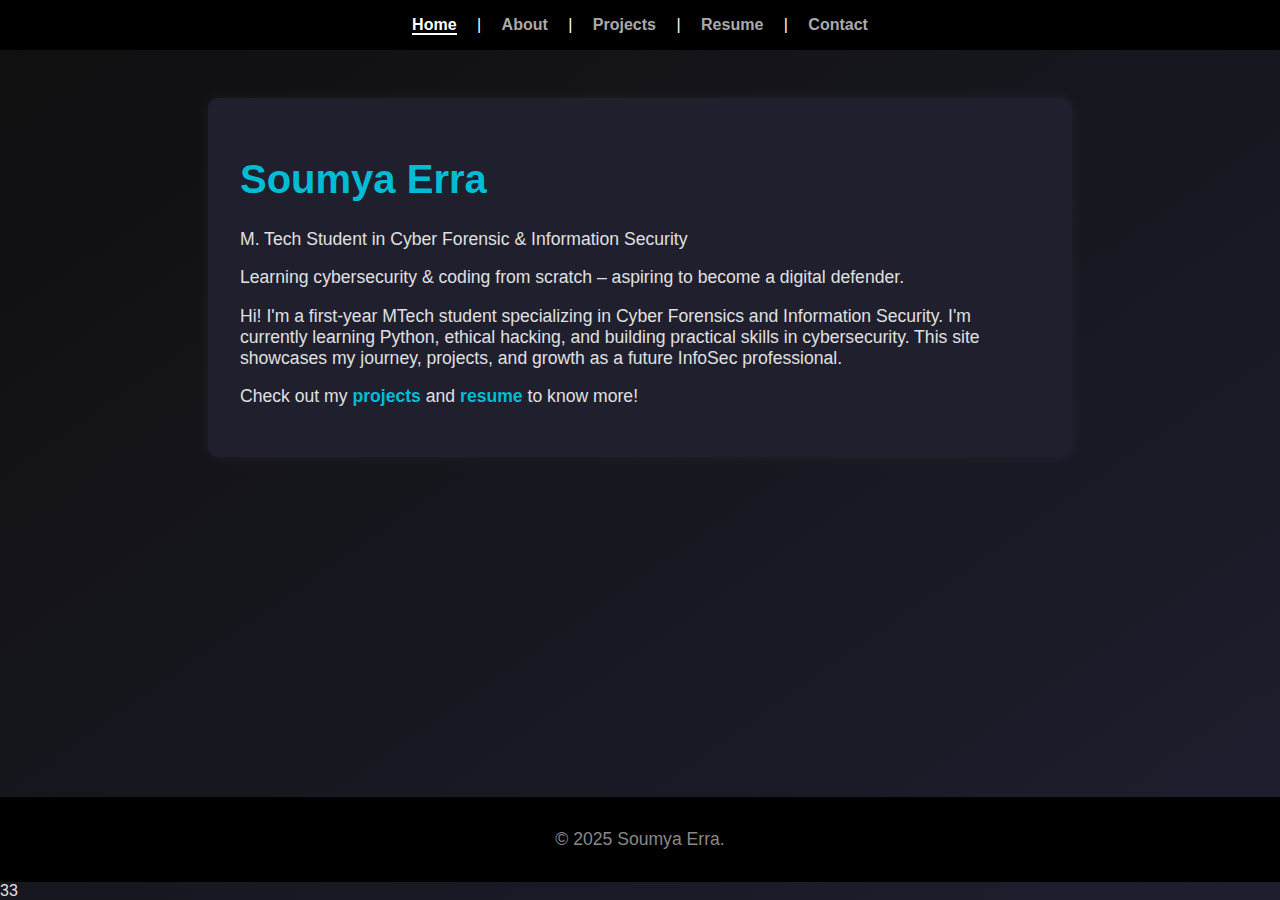
<file: index.html>
<!DOCTYPE html>
<html lang="en">
<head>
  <meta charset="UTF-8" />
  <meta http-equiv="X-UA-Compatible" content="IE=edge" />
  <meta name="viewport" content="width=device-width, initial-scale=1.0" />
  <title>Home Page</title>
  <link rel="stylesheet" href="style.css" />
  <style>
    body {
      font-family: 'Segoe UI', sans-serif;
      margin: 0;
      padding: 0;
      background: linear-gradient(145deg, #0f0f0f, #1e1e2f);
      color: #e0e0e0;
      animation: fadeIn 1.5s ease-in-out;
      display: flex;
      flex-direction: column;
      min-height: 100vh;
    }

    nav {
      background: #000000;
      color: white;
      text-align: center;
      padding: 1em;
    }

    nav a {
      color: #aaa;
      margin: 0 1em;
      text-decoration: none;
      font-weight: bold;
      transition: color 0.3s ease;
    }

    nav a:hover, nav a.active {
      color: #ffffff;
      border-bottom: 2px solid #ffffff;
    }

    section {
      max-width: 800px;
      margin: 3em auto;
      padding: 2em;
      background: #1f1f2e;
      border-radius: 10px;
      box-shadow: 0 0 15px rgba(255, 255, 255, 0.05);
      animation: slideUp 1s ease-out;
    }

    h1 {
      font-size: 2.5rem;
      color: #00bcd4;
      animation: slideDown 1s ease-out;
    }

    p {
      font-size: 1.1rem;
      margin-bottom: 1em;
      animation: fadeIn 1.5s ease-in-out;
    }

    a {
      color: #00bcd4;
      text-decoration: none;
      font-weight: bold;
    }

    a:hover {
      text-decoration: underline;
    }

    footer {
      margin-top: auto;
      background: #000000;
      color: #888;
      text-align: center;
      padding: 1em;
      font-size: 0.9rem;
    }

    @keyframes fadeIn {
      from { opacity: 0; }
      to { opacity: 1; }
    }

    @keyframes slideUp {
      from { transform: translateY(30px); opacity: 0; }
      to { transform: translateY(0); opacity: 1; }
    }

    @keyframes slideDown {
      from { transform: translateY(-30px); opacity: 0; }
      to { transform: translateY(0); opacity: 1; }
    }
  </style>
</head>
<body>

  <nav>
    <a href="index.html" class="active">Home</a> |
    <a href="about.html">About</a> |
    <a href="projects.html">Projects</a> |
    <a href="resume.html">Resume</a> |
    <a href="contact.html">Contact</a>
  </nav>

  <section id="home">
    <h1>Soumya Erra</h1>
    <p>M. Tech Student in Cyber Forensic & Information Security</p>
    <p>Learning cybersecurity & coding from scratch – aspiring to become a digital defender.</p>
    <p>Hi! I'm a first-year MTech student specializing in Cyber Forensics and Information Security. I'm currently learning Python, ethical hacking, and building practical skills in cybersecurity. This site showcases my journey, projects, and growth as a future InfoSec professional.</p>
    <p>Check out my <a href="projects.html">projects</a> and <a href="resume.html">resume</a> to know more!</p>
  </section>

  <footer>
    <p>© 2025 Soumya Erra. </p>
  </footer>

</body>
</html> 


33
</file>
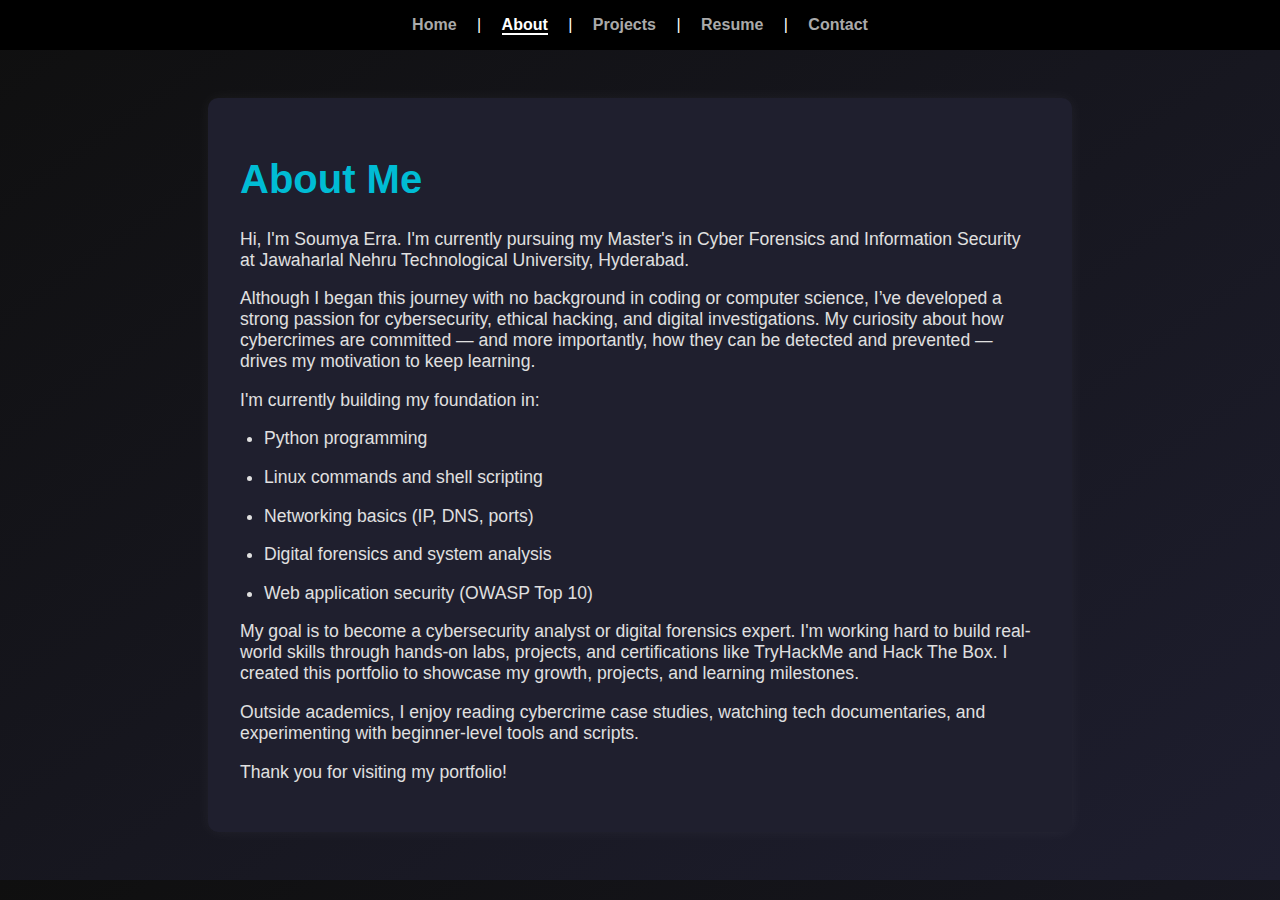
<file: about.html>
<!DOCTYPE html>
<html lang="en">
<head>
  <meta charset="UTF-8" />
  <meta http-equiv="X-UA-Compatible" content="IE=edge" />
  <meta name="viewport" content="width=device-width, initial-scale=1.0" />
  <title>About Me</title>
  <link rel="stylesheet" href="style.css" />
  <style>
    body {
        font-family: 'Segoe UI', sans-serif;
        margin: 0;
        padding: 0;
        background: linear-gradient(145deg, #0f0f0f, #1e1e2f);
        color: #e0e0e0;
        animation: fadeIn 1.5s ease-in-out;
    }


    nav {
        background-color: #000000;
        color: white;
        text-align: center;
        padding: 1em;
    }

    nav a {
        color: #aaa;
        margin: 0 1em;
        text-decoration: none;
        font-weight: bold;
        transition: color 0.3s ease;
    }

    nav a:hover, nav a.active {
        color: #ffffff;
        border-bottom: 2px solid #ffffff;
    }

    section {
        max-width: 800px;
        margin: 3em auto;
        padding: 2em;
        background: #1f1f2e;
        border-radius: 10px;
        box-shadow: 0 0 15px rgba(255, 255, 255, 0.05);
        animation: slideUp 1s ease-out;
    }

    h1 {
        font-size: 2.5rem;
        color: #00bcd4;
        animation: slideDown 1s ease-out;
    }


    p, li {
        font-size: 1.1rem;
        margin-bottom: 1em;
        animation: fadeIn 1.5s ease-in-out;
    }

    ul {
        padding-left: 1.5em;
    }

    a {
        color: #00bcd4;
        text-decoration: none;
        font-weight: bold;
    }

    a:hover {
        text-decoration: underline;
    }

     @keyframes fadeIn {
      from { opacity: 0; }
      to { opacity: 1; }
    }

    @keyframes slideUp {
      from { transform: translateY(30px); opacity: 0; }
      to { transform: translateY(0); opacity: 1; }
    }

    @keyframes slideDown {
      from { transform: translateY(-30px); opacity: 0; }
      to { transform: translateY(0); opacity: 1; }
    }


  </style>
</head>
<body>

  <nav>
    <a href="index.html">Home</a> |
    <a href="about.html" class="active">About</a> |
    <a href="projects.html">Projects</a> |
    <a href="resume.html">Resume</a> |
    <a href="contact.html">Contact</a>
  </nav>

  <section id="about">
    <h1>About Me</h1>

    <p>Hi, I'm Soumya Erra. I'm currently pursuing my Master's in Cyber Forensics and Information Security at Jawaharlal Nehru Technological University, Hyderabad.</p>

    <p>Although I began this journey with no background in coding or computer science, I’ve developed a strong passion for cybersecurity, ethical hacking, and digital investigations. My curiosity about how cybercrimes are committed — and more importantly, how they can be detected and prevented — drives my motivation to keep learning.</p>

    <p>I'm currently building my foundation in:
      <ul>
        <li>Python programming</li>
        <li>Linux commands and shell scripting</li>
        <li>Networking basics (IP, DNS, ports)</li>
        <li>Digital forensics and system analysis</li>
        <li>Web application security (OWASP Top 10)</li>
      </ul>
    </p>

    <p>My goal is to become a cybersecurity analyst or digital forensics expert. I'm working hard to build real-world skills through hands-on labs, projects, and certifications like TryHackMe and Hack The Box. I created this portfolio to showcase my growth, projects, and learning milestones.</p>

    <p>Outside academics, I enjoy reading cybercrime case studies, watching tech documentaries, and experimenting with beginner-level tools and scripts.</p>

    <p>Thank you for visiting my portfolio!</p>
  </section>

</body>
</html>
</file>
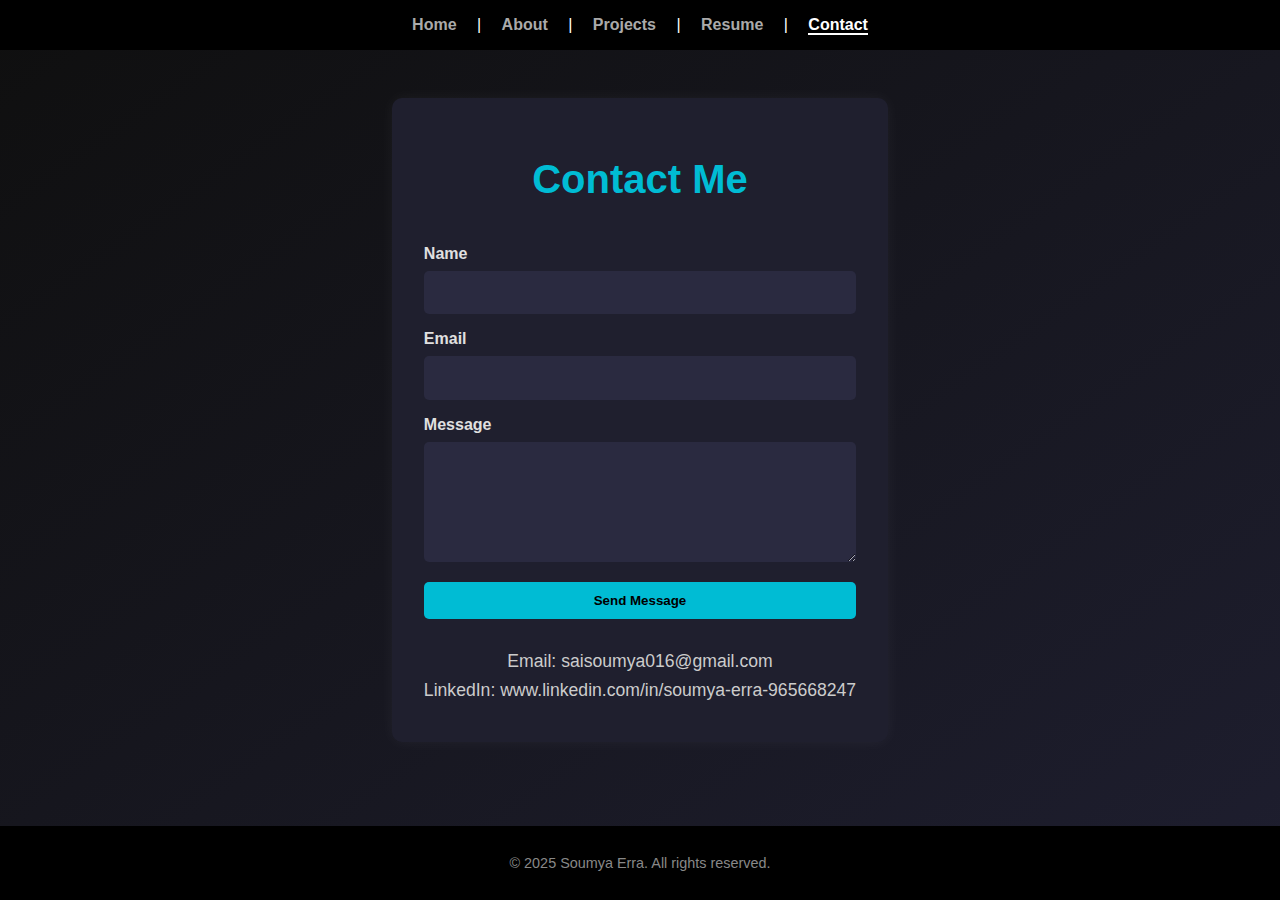
<file: contact.html>
<!DOCTYPE html>
<html lang="en">
<head>
  <meta charset="UTF-8" />
  <meta http-equiv="X-UA-Compatible" content="IE=edge" />
  <meta name="viewport" content="width=device-width, initial-scale=1.0" />
  <title>Contact</title>
  <link rel="stylesheet" href="style.css" />
  <style>
    body {
      font-family: 'Segoe UI', sans-serif;
      margin: 0;
      padding: 0;
      background: linear-gradient(145deg, #0f0f0f, #1e1e2f);
      color: #e0e0e0;
      animation: fadeIn 1.5s ease-in-out;
      display: flex;
      flex-direction: column;
      min-height: 100vh;
    }

    nav {
      background: #000000;
      color: white;
      text-align: center;
      padding: 1em;
    }

    nav a {
      color: #aaa;
      margin: 0 1em;
      text-decoration: none;
      font-weight: bold;
      transition: color 0.3s ease;
    }

    nav a:hover, nav a.active {
      color: #ffffff;
      border-bottom: 2px solid #ffffff;
    }

    section {
      max-width: 700px;
      margin: 3em auto;
      padding: 2em;
      background: #1f1f2e;
      border-radius: 10px;
      box-shadow: 0 0 15px rgba(255, 255, 255, 0.05);
      animation: slideUp 1s ease-out;
    }

    h1 {
      font-size: 2.5rem;
      color: #00bcd4;
      text-align: center;
      animation: slideDown 1s ease-out;
    }

    form {
      display: flex;
      flex-direction: column;
    }

    label {
      margin-top: 1em;
      font-weight: bold;
    }

    input, textarea {
      padding: 0.8em;
      margin-top: 0.5em;
      border: none;
      border-radius: 5px;
      background: #2a2a40;
      color: #e0e0e0;
      font-size: 1rem;
    }

    textarea {
      resize: vertical;
    }

    button {
      margin-top: 1.5em;
      padding: 0.8em;
      background: #00bcd4;
      color: #000;
      font-weight: bold;
      border: none;
      border-radius: 5px;
      cursor: pointer;
      transition: background 0.3s ease;
    }

    button:hover {
      background: #00acc1;
    }

    .contact-info {
      margin-top: 2em;
      text-align: center;
    }

    .contact-info p, .contact-info a {
      color: #ccc;
      margin: 0.5em 0;
      font-size: 1.1rem;
    }

    .contact-info a {
      text-decoration: none;
    }

    footer {
      margin-top: auto;
      background: #000000;
      color: #888;
      text-align: center;
      padding: 1em;
      font-size: 0.9rem;
    }

    @keyframes fadeIn {
      from { opacity: 0; }
      to { opacity: 1; }
    }

    @keyframes slideUp {
      from { transform: translateY(30px); opacity: 0; }
      to { transform: translateY(0); opacity: 1; }
    }

    @keyframes slideDown {
      from { transform: translateY(-30px); opacity: 0; }
      to { transform: translateY(0); opacity: 1; }
    }
  </style>
</head>
<body>

  <nav>
    <a href="index.html">Home</a> |
    <a href="about.html">About</a> |
    <a href="projects.html">Projects</a> |
    <a href="resume.html">Resume</a> |
    <a href="contact.html" class="active">Contact</a>
  </nav>

  <section>
    <h1>Contact Me</h1>

    <form action="https://formspree.io/f/xldnbonz" method="post">
      <label for="name">Name</label>
      <input type="text" id="name" name="name" required />

      <label for="email">Email</label>
      <input type="email" id="email" name="email" required />

      <label for="message">Message</label>
      <textarea id="message" name="message" rows="5" required></textarea>

      <button type="submit">Send Message</button>
    </form>

    <div class="contact-info">
      <p>Email: <a href="mailto:saisoumya016@gmail.com">saisoumya016@gmail.com</a></p>
      <p>LinkedIn: <a href=" www.linkedin.com/in/soumya-erra-965668247" target="_blank"> www.linkedin.com/in/soumya-erra-965668247</a></p>
    </div>
  </section>

  <footer>
    <p>© 2025 Soumya Erra. All rights reserved.</p>
  </footer>

</body>
</html>
</file>
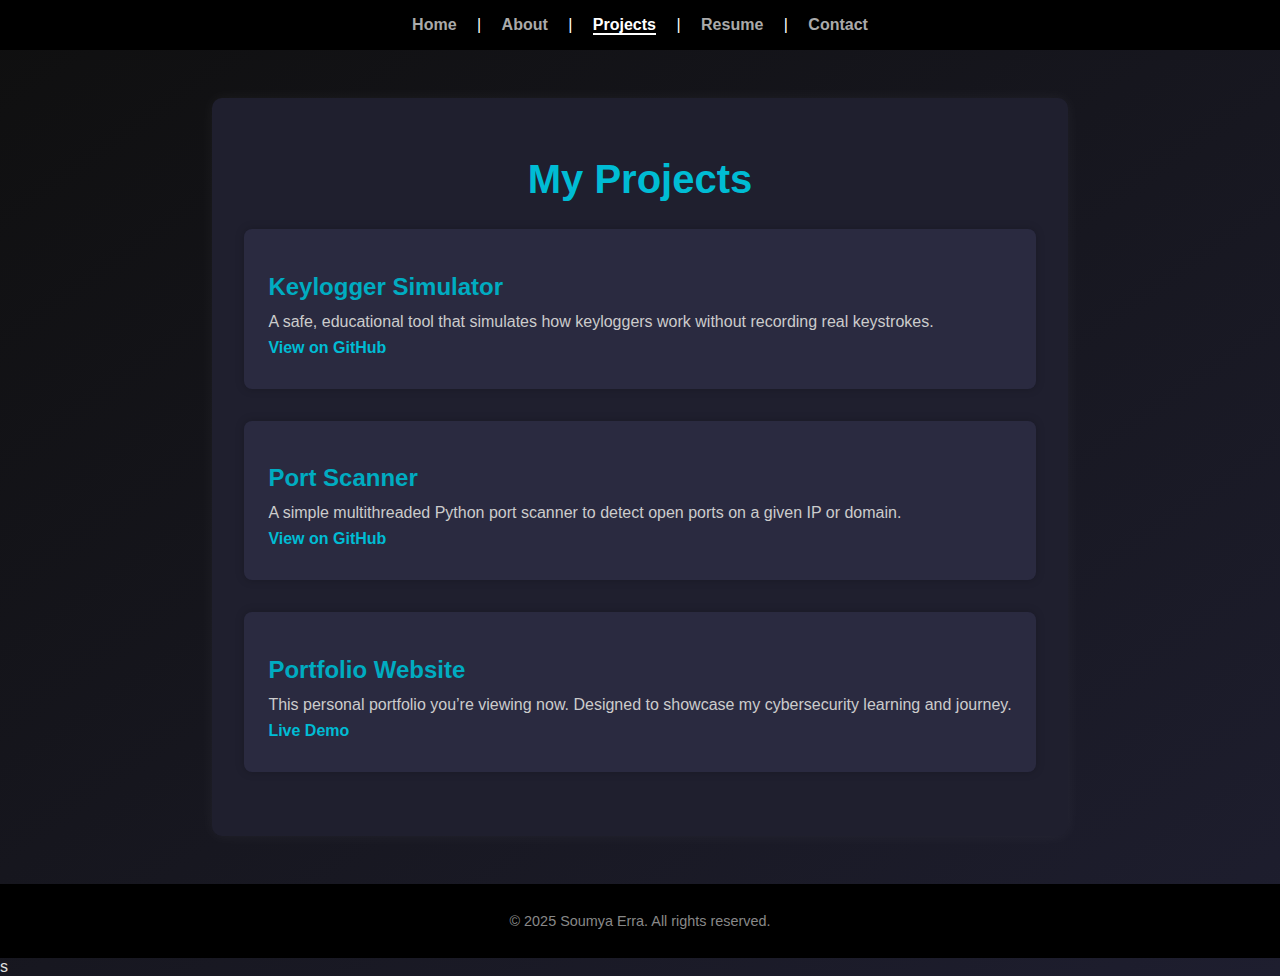
<file: projects.html>
<!DOCTYPE html>
<html lang="en">
<head>
  <meta charset="UTF-8" />
  <meta http-equiv="X-UA-Compatible" content="IE=edge" />
  <meta name="viewport" content="width=device-width, initial-scale=1.0" />
  <title>Projects</title>
  <link rel="stylesheet" href="style.css" />
  <style>
    body {
      font-family: 'Segoe UI', sans-serif;
      margin: 0;
      padding: 0;
      background: linear-gradient(145deg, #0f0f0f, #1e1e2f);
      color: #e0e0e0;
      animation: fadeIn 1.5s ease-in-out;
      display: flex;
      flex-direction: column;
      min-height: 100vh;
    }

    nav {
      background: #000000;
      color: white;
      text-align: center;
      padding: 1em;
    }

    nav a {
      color: #aaa;
      margin: 0 1em;
      text-decoration: none;
      font-weight: bold;
      transition: color 0.3s ease;
    }

    nav a:hover, nav a.active {
      color: #ffffff;
      border-bottom: 2px solid #ffffff;
    }

    section {
      max-width: 900px;
      margin: 3em auto;
      padding: 2em;
      background: #1f1f2e;
      border-radius: 10px;
      box-shadow: 0 0 15px rgba(255, 255, 255, 0.05);
      animation: slideUp 1s ease-out;
    }

    h1 {
      font-size: 2.5rem;
      color: #00bcd4;
      animation: slideDown 1s ease-out;
      text-align: center;
    }

    .project {
      background: #2a2a40;
      padding: 1.5em;
      border-radius: 8px;
      margin-bottom: 2em;
      box-shadow: 0 0 10px rgba(0,0,0,0.2);
      transition: transform 0.3s ease;
    }

    .project:hover {
      transform: scale(1.02);
    }

    .project h2 {
      color: #00acc1;
      margin-bottom: 0.5em;
    }

    .project p {
      color: #ccc;
      margin: 0.5em 0;
    }

    .project a {
      color: #00bcd4;
      text-decoration: none;
      font-weight: bold;
    }

    .project a:hover {
      text-decoration: underline;
    }

    footer {
      margin-top: auto;
      background: #000000;
      color: #888;
      text-align: center;
      padding: 1em;
      font-size: 0.9rem;
    }

    @keyframes fadeIn {
      from { opacity: 0; }
      to { opacity: 1; }
    }

    @keyframes slideUp {
      from { transform: translateY(30px); opacity: 0; }
      to { transform: translateY(0); opacity: 1; }
    }

    @keyframes slideDown {
      from { transform: translateY(-30px); opacity: 0; }
      to { transform: translateY(0); opacity: 1; }
    }
  </style>
</head>
<body>

  <nav>
    <a href="index.html">Home</a> |
    <a href="about.html">About</a> |
    <a href="projects.html" class="active">Projects</a> |
    <a href="resume.html">Resume</a> |
    <a href="contact.html">Contact</a>
  </nav>

  <section>
    <h1>My Projects</h1>

    <div class="project">
      <h2>Keylogger Simulator</h2>
      <p>A safe, educational tool that simulates how keyloggers work without recording real keystrokes.</p>
      <p><a href="https://github.com/soumya160723/keylogger_simulator" target="_blank">View on GitHub</a></p>
    </div>

    <div class="project">
      <h2>Port Scanner</h2>
      <p>A simple multithreaded Python port scanner to detect open ports on a given IP or domain.</p>
      <p><a href="https://github.com/soumya160723/port_scanner" target="_blank">View on GitHub</a></p>
    </div>

    <div class="project">
      <h2>Portfolio Website</h2>
      <p>This personal portfolio you’re viewing now. Designed to showcase my cybersecurity learning and journey.</p>
      <p><a href="index.html">Live Demo</a></p>
    </div>
  </section>

  <footer>
    <p>© 2025 Soumya Erra. All rights reserved.</p>
  </footer>

</body>
</html>
s
</file>
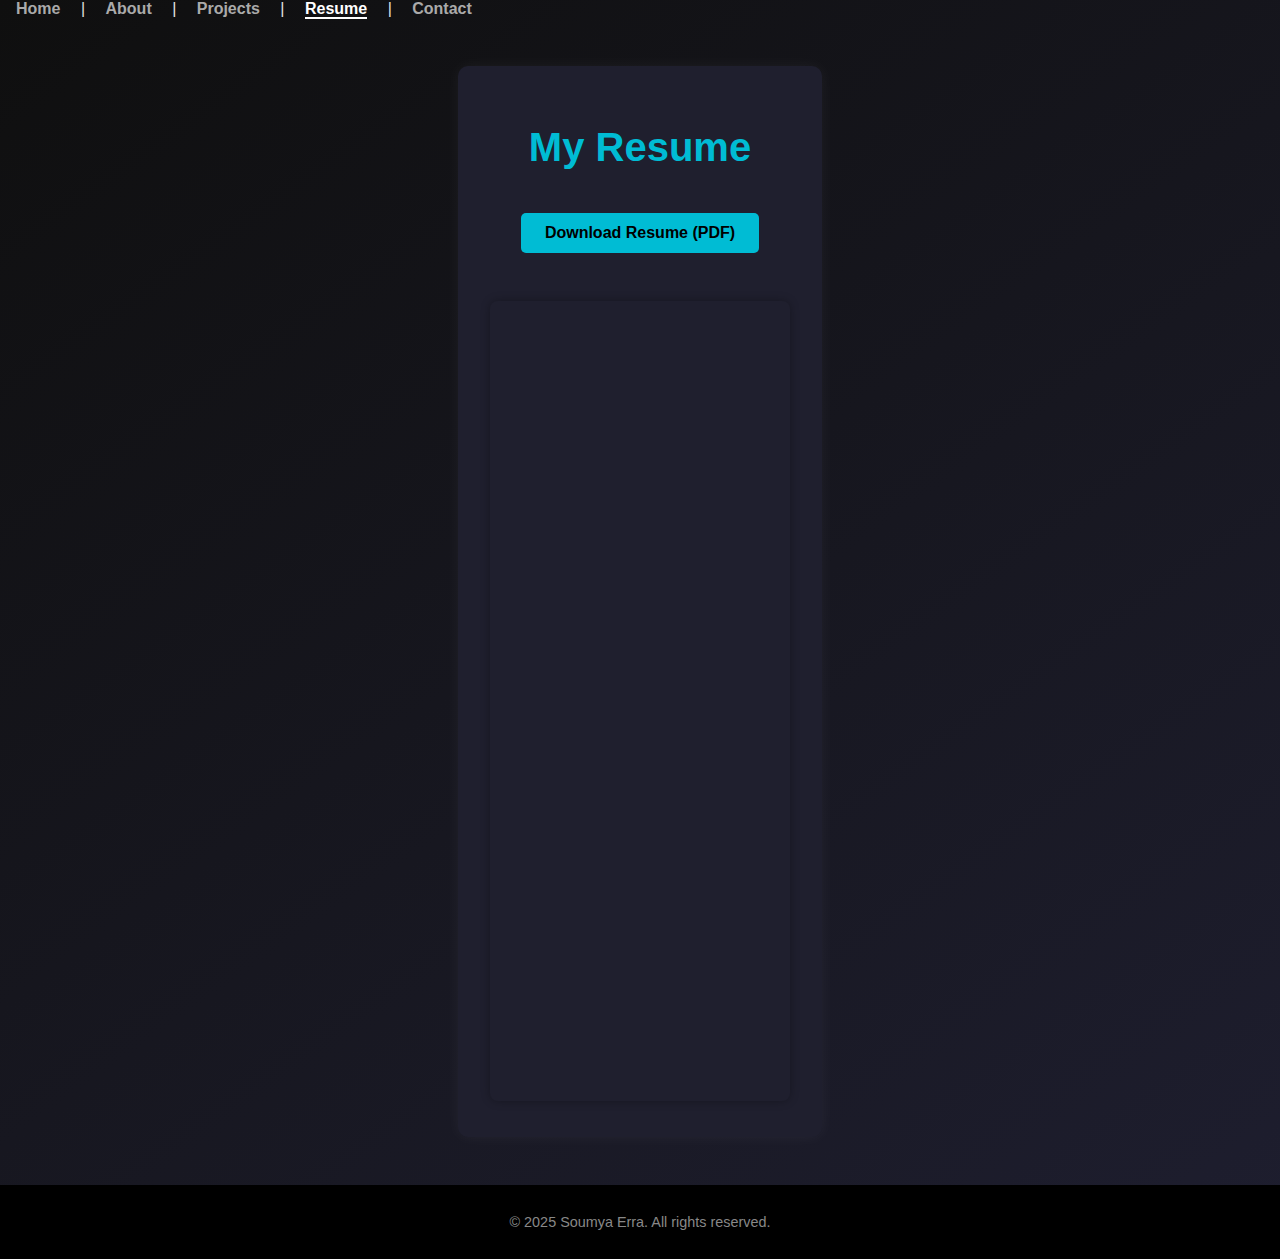
<file: resume.html>
<!DOCTYPE html>
<html lang="en">
<head>
  <meta charset="UTF-8" />
  <meta http-equiv="X-UA-Compatible" content="IE=edge" />
  <meta name="viewport" content="width=device-width, initial-scale=1.0" />
  <title>Resume</title>
  <link rel="stylesheet" href="style.css" />
  <style>
    body {
      font-family: 'Segoe UI', sans-serif;
      margin: 0;
      padding: 0;
      background: linear-gradient(145deg, #0f0f0f, #1e1e2f);
      color: #e0e0e0;
      animation: fadeIn 1.5s ease-in-out;
      display: flex;
      flex-direction: column;
      min-height: 100vh;
    }

    <!DOCTYPE html>

<html lang="en">
<head>
  <meta charset="UTF-8" />
  <meta http-equiv="X-UA-Compatible" content="IE=edge" />
  <meta name="viewport" content="width=device-width, initial-scale=1.0" />
  <title>Resume</title>
  <link rel="stylesheet" href="style.css" />
  <style>
    body {
      font-family: 'Segoe UI', sans-serif;
      margin: 0;
      padding: 0;
      background: linear-gradient(145deg, #0f0f0f, #1e1e2f);
      color: #e0e0e0;
      animation: fadeIn 1.5s ease-in-out;
      display: flex;
      flex-direction: column;
      min-height: 100vh;
    }

```
nav {
  background: #000000;
  color: white;
  text-align: center;
  padding: 1em;
}

nav a {
  color: #aaa;
  margin: 0 1em;
  text-decoration: none;
  font-weight: bold;
  transition: color 0.3s ease;
}

nav a:hover, nav a.active {
  color: #ffffff;
  border-bottom: 2px solid #ffffff;
}

section {
  max-width: 1200px;
  margin: 3em auto;
  padding: 2em;
  background: #1f1f2e;
  border-radius: 10px;
  box-shadow: 0 0 15px rgba(255, 255, 255, 0.05);
  animation: slideUp 1s ease-out;
}

h1 {
  font-size: 2.5rem;
  color: #00bcd4;
  text-align: center;
  animation: slideDown 1s ease-out;
}

.resume-actions {
  text-align: center;
  margin-bottom: 2em;
}

.resume-actions a {
  display: inline-block;
  background: #00bcd4;
  color: #000;
  padding: 0.7em 1.5em;
  margin: 1em;
  border-radius: 5px;
  text-decoration: none;
  font-weight: bold;
  transition: background 0.3s ease;
}

.resume-actions a:hover {
  background: #00acc1;
}

iframe {
  width: 100%;
  height: 800px;
  border: none;
  border-radius: 8px;
  box-shadow: 0 0 10px rgba(0,0,0,0.3);
}

footer {
  margin-top: auto;
  background: #000000;
  color: #888;
  text-align: center;
  padding: 1em;
  font-size: 0.9rem;
}

@keyframes fadeIn {
  from { opacity: 0; }
  to { opacity: 1; }
}

@keyframes slideUp {
  from { transform: translateY(30px); opacity: 0; }
  to { transform: translateY(0); opacity: 1; }
}

@keyframes slideDown {
  from { transform: translateY(-30px); opacity: 0; }
  to { transform: translateY(0); opacity: 1; }
}
```

  </style>
</head>
<body>

  <nav>
    <a href="index.html">Home</a> |
    <a href="about.html">About</a> |
    <a href="projects.html">Projects</a> |
    <a href="resume.html" class="active">Resume</a> |
    <a href="contact.html">Contact</a>
  </nav>

  <section>
    <h1>My Resume</h1>


<div class="resume-actions">
  <a href="resume.pdf" download>Download Resume (PDF)</a>
</div>

<iframe src="resume.pdf"></iframe>


  </section>

  <footer>
    <p>© 2025 Soumya Erra. All rights reserved.</p>
  </footer>

</body>
</html>
</file>
<file: style.css>
@import url('https://fonts.googleapis.com/css2?family=Poppins:wght@300;400;500;600;700;800;900&display=swap');
</file>
